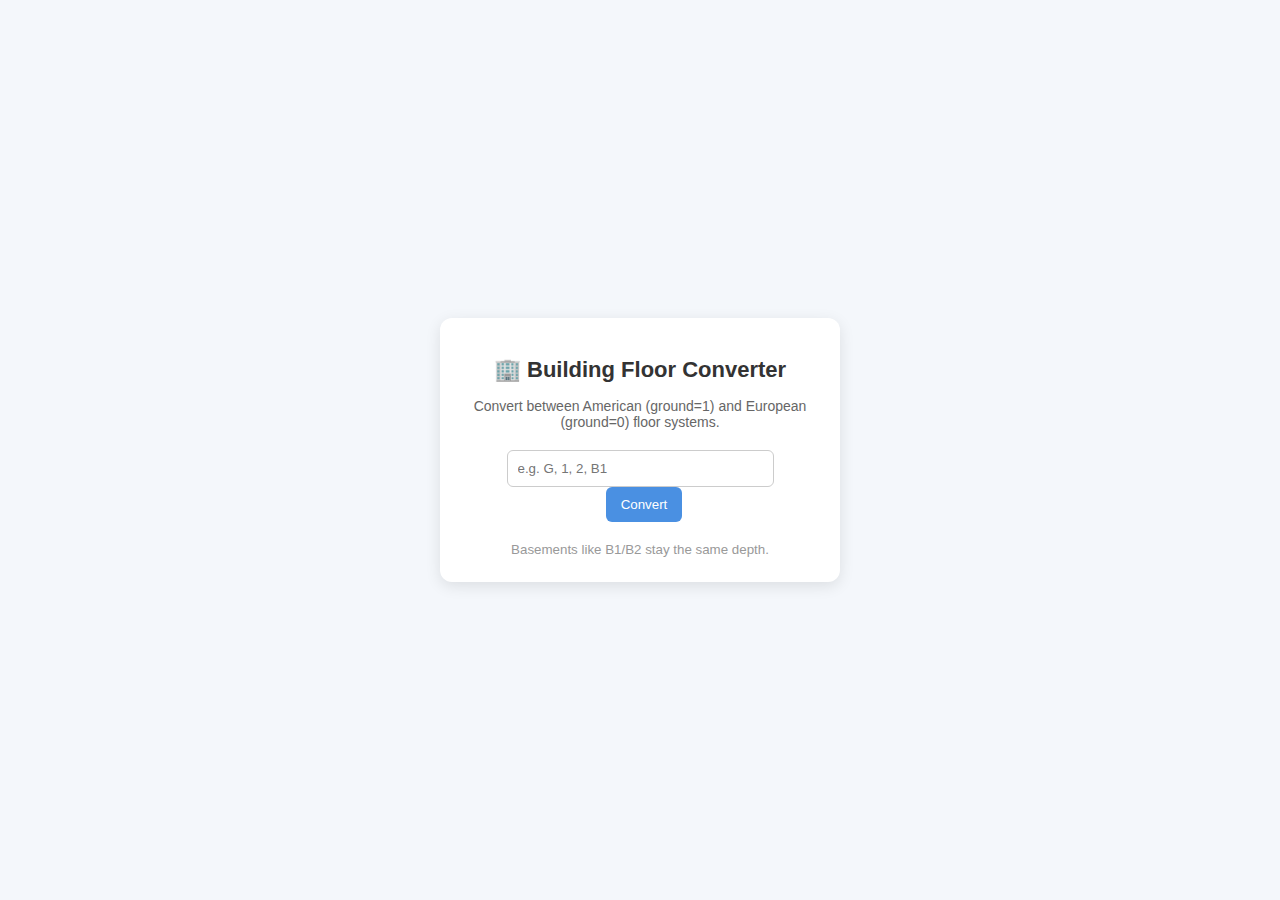
<file: index.html>
<!DOCTYPE html>
<html lang="en">
<head>
  <meta charset="UTF-8">
  <meta name="viewport" content="width=device-width, initial-scale=1.0">
  <title>Building Floor Converter</title>
  <style>
    body {
      font-family: Arial, sans-serif;
      background: #f4f7fb;
      margin: 0;
      padding: 0;
      display: flex;
      justify-content: center;
      align-items: center;
      min-height: 100vh;
    }

    .container {
      background: white;
      padding: 25px;
      border-radius: 12px;
      box-shadow: 0 4px 15px rgba(0,0,0,0.1);
      width: 350px;
      text-align: center;
    }

    h1 {
      font-size: 22px;
      margin-bottom: 15px;
      color: #333;
    }

    p {
      font-size: 14px;
      color: #666;
      margin-bottom: 20px;
    }

    input {
      padding: 10px;
      width: 70%;
      border: 1px solid #ccc;
      border-radius: 6px;
      outline: none;
    }

    button {
      padding: 10px 15px;
      margin-left: 8px;
      background: #4a90e2;
      color: white;
      border: none;
      border-radius: 6px;
      cursor: pointer;
      transition: 0.3s;
    }

    button:hover {
      background: #357abd;
    }

    .result {
      margin-top: 20px;
      font-weight: bold;
      color: #222;
    }

    small {
      display: block;
      margin-top: 10px;
      color: #999;
    }
  </style>
</head>
<body>
  <div class="container">
    <h1>🏢 Building Floor Converter</h1>
    <p>Convert between American (ground=1) and European (ground=0) floor systems.</p>
    
    <div>
      <input type="text" id="floorInput" placeholder="e.g. G, 1, 2, B1">
      <button onclick="convertFloor()">Convert</button>
    </div>

    <div class="result" id="result"></div>
    <small>Basements like B1/B2 stay the same depth.</small>
  </div>

  <script>
    function convertFloor() {
      let floor = document.getElementById("floorInput").value.trim();
      let result = "";

      if (floor.toUpperCase() === "G" || floor === "0") {
        result = "American: 1st floor | European: Ground floor";
      } else if (!isNaN(floor)) {
        let num = parseInt(floor);
        result = `American: ${num} → European: ${num - 1}`;
      } else if (floor.toUpperCase().startsWith("B")) {
        result = `${floor} → Same in both systems (Basement)`;
      } else {
        result = "Invalid input. Try again.";
      }

      document.getElementById("result").innerText = result;
    }
  </script>
</body>
</html>
</file>
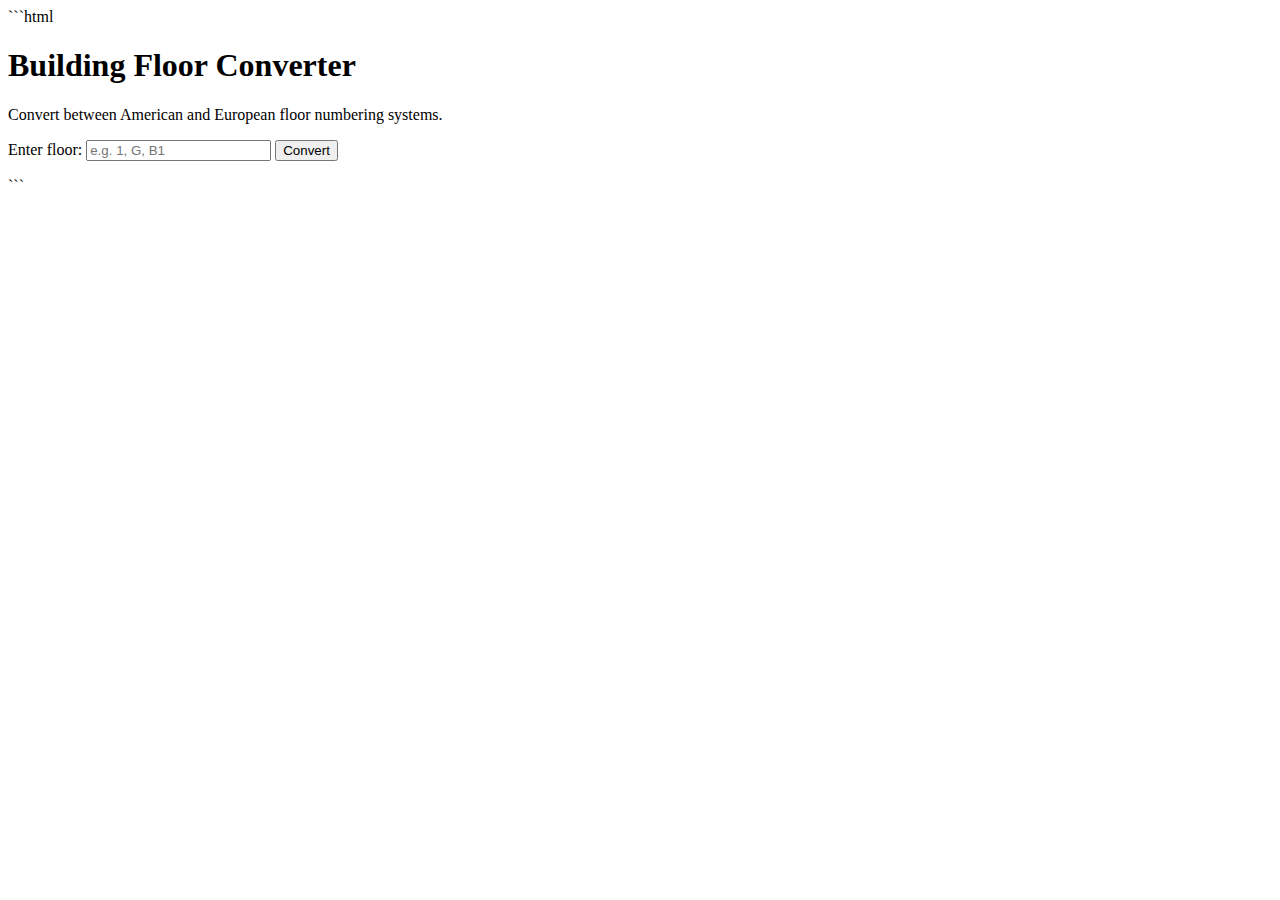
<file: building_floor_converter.html>
```html
<!DOCTYPE html>
<html lang="en">
<head>
  <meta charset="UTF-8">
  <meta name="viewport" content="width=device-width, initial-scale=1.0">
  <title>Building Floor Converter</title>
</head>
<body>
  <h1>Building Floor Converter</h1>
  <p>Convert between American and European floor numbering systems.</p>

  <label for="input">Enter floor:</label>
  <input type="text" id="input" placeholder="e.g. 1, G, B1">
  <button onclick="convertFloor()">Convert</button>

  <p id="result"></p>

  <script>
    function convertFloor() {
      let val = document.getElementById("input").value.trim();
      let result = "";

      if (/^B\d+$/.test(val)) {
        result = "Basement level: same in both systems (" + val + ")";
      } else if (val.toUpperCase() === "G" || val === "0") {
        result = "US: 1st Floor, EU: Ground (0)";
      } else if (!isNaN(parseInt(val))) {
        let num = parseInt(val);
        let us = num;
        let eu = num - 1;
        result = "US: " + us + " → EU: " + eu;
      } else {
        result = "Invalid input. Try again.";
      }

      document.getElementById("result").innerText = result;
    }
  </script>
</body>
</html>
```
</file>
